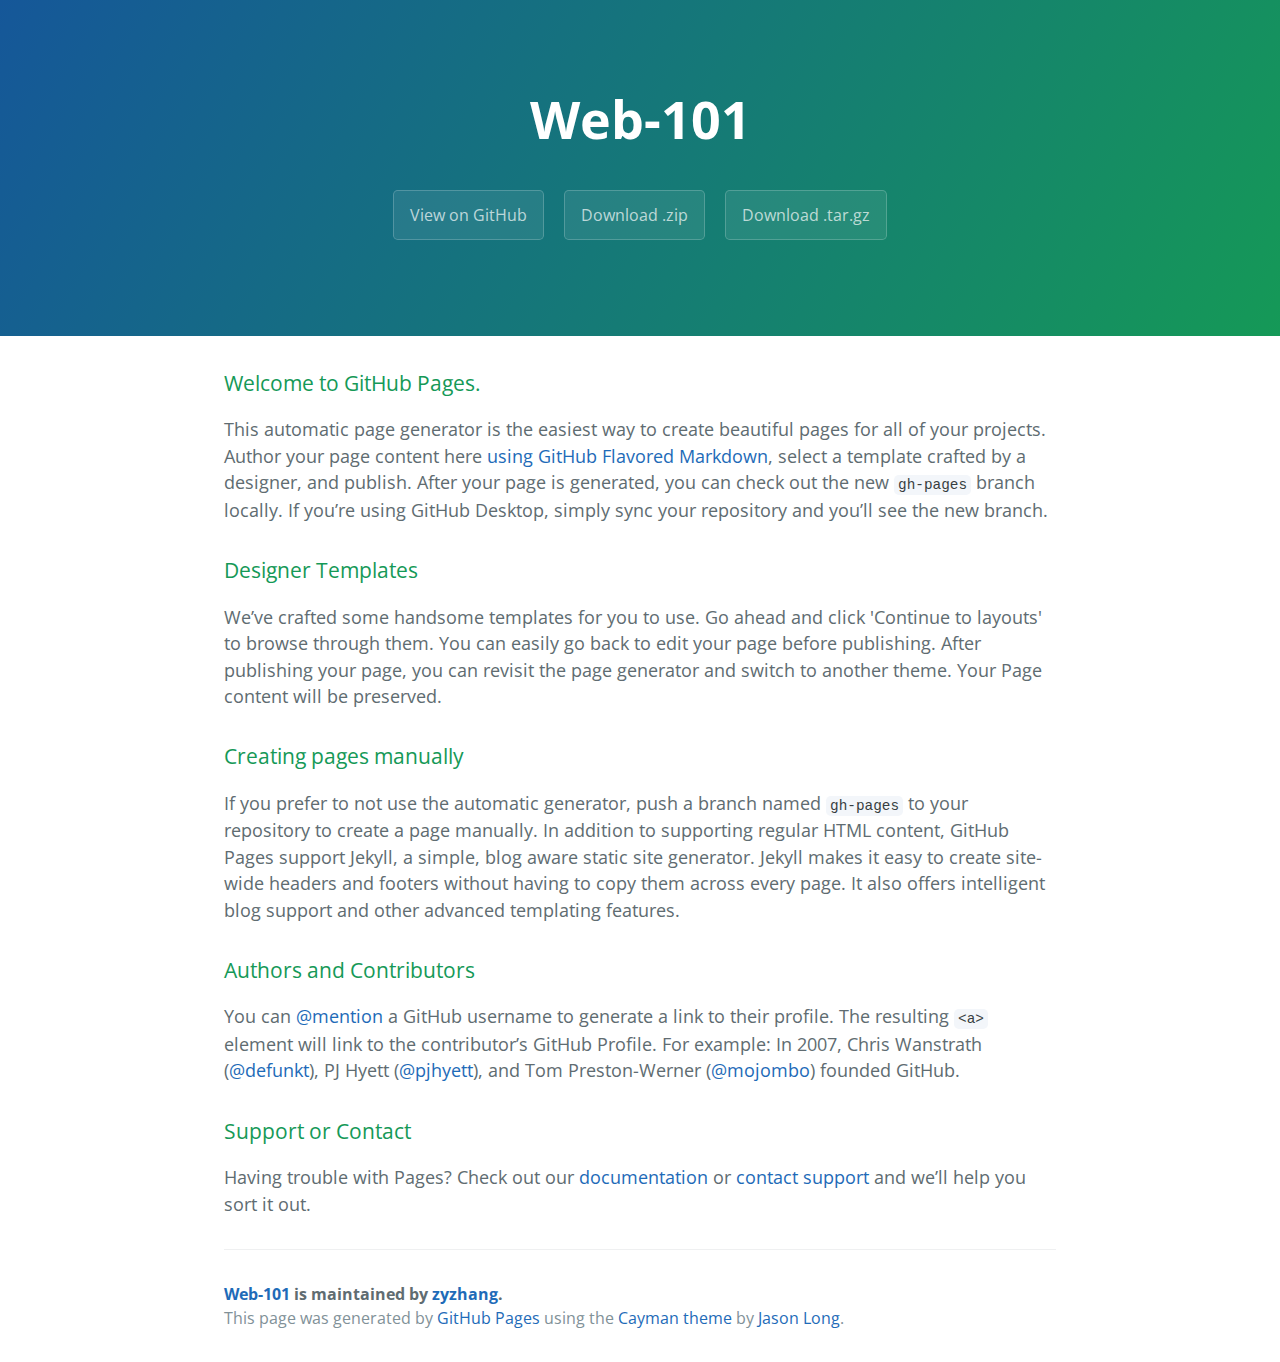
<file: index.html>
<!DOCTYPE html>
<html lang="en-us">
  <head>
    <meta charset="UTF-8">
    <title>Web-101 by zyzhang</title>
    <meta name="viewport" content="width=device-width, initial-scale=1">
    <link rel="stylesheet" type="text/css" href="stylesheets/normalize.css" media="screen">
    <link href='https://fonts.googleapis.com/css?family=Open+Sans:400,700' rel='stylesheet' type='text/css'>
    <link rel="stylesheet" type="text/css" href="stylesheets/stylesheet.css" media="screen">
    <link rel="stylesheet" type="text/css" href="stylesheets/github-light.css" media="screen">
  </head>
  <body>
    <section class="page-header">
      <h1 class="project-name">Web-101</h1>
      <h2 class="project-tagline"></h2>
      <a href="https://github.com/zyzhang/web-101" class="btn">View on GitHub</a>
      <a href="https://github.com/zyzhang/web-101/zipball/master" class="btn">Download .zip</a>
      <a href="https://github.com/zyzhang/web-101/tarball/master" class="btn">Download .tar.gz</a>
    </section>

    <section class="main-content">
      <h3>
<a id="welcome-to-github-pages" class="anchor" href="#welcome-to-github-pages" aria-hidden="true"><span aria-hidden="true" class="octicon octicon-link"></span></a>Welcome to GitHub Pages.</h3>

<p>This automatic page generator is the easiest way to create beautiful pages for all of your projects. Author your page content here <a href="https://guides.github.com/features/mastering-markdown/">using GitHub Flavored Markdown</a>, select a template crafted by a designer, and publish. After your page is generated, you can check out the new <code>gh-pages</code> branch locally. If you’re using GitHub Desktop, simply sync your repository and you’ll see the new branch.</p>

<h3>
<a id="designer-templates" class="anchor" href="#designer-templates" aria-hidden="true"><span aria-hidden="true" class="octicon octicon-link"></span></a>Designer Templates</h3>

<p>We’ve crafted some handsome templates for you to use. Go ahead and click 'Continue to layouts' to browse through them. You can easily go back to edit your page before publishing. After publishing your page, you can revisit the page generator and switch to another theme. Your Page content will be preserved.</p>

<h3>
<a id="creating-pages-manually" class="anchor" href="#creating-pages-manually" aria-hidden="true"><span aria-hidden="true" class="octicon octicon-link"></span></a>Creating pages manually</h3>

<p>If you prefer to not use the automatic generator, push a branch named <code>gh-pages</code> to your repository to create a page manually. In addition to supporting regular HTML content, GitHub Pages support Jekyll, a simple, blog aware static site generator. Jekyll makes it easy to create site-wide headers and footers without having to copy them across every page. It also offers intelligent blog support and other advanced templating features.</p>

<h3>
<a id="authors-and-contributors" class="anchor" href="#authors-and-contributors" aria-hidden="true"><span aria-hidden="true" class="octicon octicon-link"></span></a>Authors and Contributors</h3>

<p>You can <a href="https://help.github.com/articles/basic-writing-and-formatting-syntax/#mentioning-users-and-teams" class="user-mention">@mention</a> a GitHub username to generate a link to their profile. The resulting <code>&lt;a&gt;</code> element will link to the contributor’s GitHub Profile. For example: In 2007, Chris Wanstrath (<a href="https://github.com/defunkt" class="user-mention">@defunkt</a>), PJ Hyett (<a href="https://github.com/pjhyett" class="user-mention">@pjhyett</a>), and Tom Preston-Werner (<a href="https://github.com/mojombo" class="user-mention">@mojombo</a>) founded GitHub.</p>

<h3>
<a id="support-or-contact" class="anchor" href="#support-or-contact" aria-hidden="true"><span aria-hidden="true" class="octicon octicon-link"></span></a>Support or Contact</h3>

<p>Having trouble with Pages? Check out our <a href="https://help.github.com/pages">documentation</a> or <a href="https://github.com/contact">contact support</a> and we’ll help you sort it out.</p>

      <footer class="site-footer">
        <span class="site-footer-owner"><a href="https://github.com/zyzhang/web-101">Web-101</a> is maintained by <a href="https://github.com/zyzhang">zyzhang</a>.</span>

        <span class="site-footer-credits">This page was generated by <a href="https://pages.github.com">GitHub Pages</a> using the <a href="https://github.com/jasonlong/cayman-theme">Cayman theme</a> by <a href="https://twitter.com/jasonlong">Jason Long</a>.</span>
      </footer>

    </section>

  
  </body>
</html>
</file>
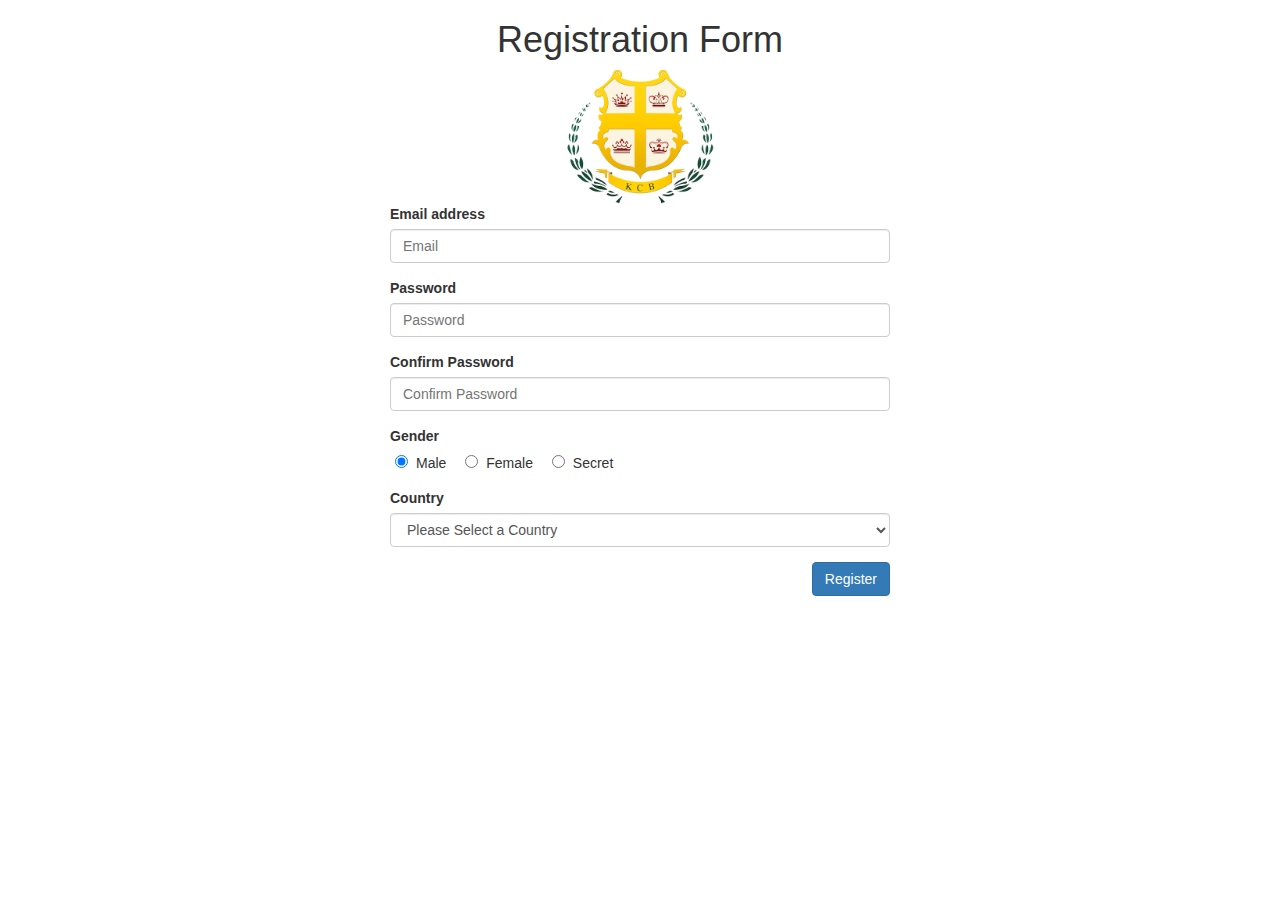
<file: challenges/Challenge1-Registration/register-raw.html>
<!DOCTYPE html>
<html>
<head>
	<title>Kacha Account Register</title>
	<style type="text/css">
	body {
		font-family: "Helvetica Neue", Helvetica, Arial, sans-serif;
	    font-size: 14px;
	    line-height: 1.42857143;
	    color: #333;
	    background-color: #fff;
	}

	h1 {
	    font-size: 36px;
	    margin-top: 20px;
    	margin-bottom: 10px;
	    font-weight: 500;
    	line-height: 1.1;
	}

	* {
		box-sizing: border-box;
	}

	.center-block {
		display: block;	
	    margin-right: auto;
	    margin-left: auto;
	}

	.form-group {
	    margin-bottom: 15px;
	}

	label {
	    display: inline-block;
	    max-width: 100%;
	    margin-bottom: 5px;
	    font-weight: bold;
	}

	.form-control {
		display: block;
	    width: 100%;
	    height: 34px;
	    padding: 6px 12px;
	    font-size: 14px;
	    line-height: 1.42857143;
	    color: #555;
	    background-color: #fff;
	    background-image: none;
	    border: 1px solid #ccc;
	    border-radius: 4px;
	    box-shadow: inset 0 1px 1px rgba(0, 0, 0, .075);
	}

	.radio-inline {
	    margin-bottom: 0;
	    font-weight: normal;
	    vertical-align: middle;
	    cursor: pointer;
	    padding-right: 10px;
	}

	input[type=radio] {
		margin-right: 8px;
	}

	.page-title {
		text-align: center;
	}

	.kcb-logo {
		width: 150px;
	}

	.register-form {
		max-width: 500px;
	}

	.pull-right {
		float: right;
	}

	.btn {
		display: inline-block;
	    padding: 6px 12px;
	    margin-bottom: 0;
	    font-size: 14px;
	    font-weight: normal;
	    line-height: 1.42857143;
	    text-align: center;
	    white-space: nowrap;
	    vertical-align: middle;
	    cursor: pointer;
	    background-image: none;
	    border: 1px solid transparent;
	    border-radius: 4px;
	}

	.btn-primary {
	    color: #fff;
	    background-color: #337ab7;
	    border-color: #2e6da4;	    
	}


	</style>
</head>
<body>
<div class="main">
	<h1 class="page-title">Registration Form</h1>
	<img class="kcb-logo center-block" src="images/kcb-logo.png">
	<div class="register-form center-block">
		<div class="form-group">
	    	<label for="email">Email address</label>
	    	<input type="email" class="form-control" id="email" placeholder="Email">
	 	</div>
	  	<div class="form-group">
	    	<label for="password">Password</label>
	    	<input type="password" class="form-control" id="password" placeholder="Password">
	  	</div>
	  	<div class="form-group">
	    	<label for="passwordConfirm">Confirm Password</label>
	    	<input type="password" class="form-control" id="passwordConfirm" placeholder="Confirm Password">
	  	</div>
	  	<div class="form-group">
	  		<label>Gender</label>
	  		<div>
		  		<label class="radio-inline"><input type="radio" name="gender" value="M" checked>Male</label>
		  		<label class="radio-inline"><input type="radio" name="gender" value="F">Female</label>
		  		<label class="radio-inline"><input type="radio" name="gender" value="U">Secret</label>
		  	</div>
	  	</div>
	  	<div class="form-group">
	    	<label>Country</label>
	    	<select class="form-control">
	    		<option value="">Please Select a Country</option>
			  	<option value="AU">Australia</option>
			  	<option value="CH">China</option>
			  	<option value="UK">UK</option>
			 	<option value="USA">USA</option>			  	
			</select>
	  	</div>
	  	<div class="form-group pull-right">
	    	<button type="button" class="btn btn-primary">Register</button>
	  	</div>
	</div>
</div>
</body>
</html>
</file>
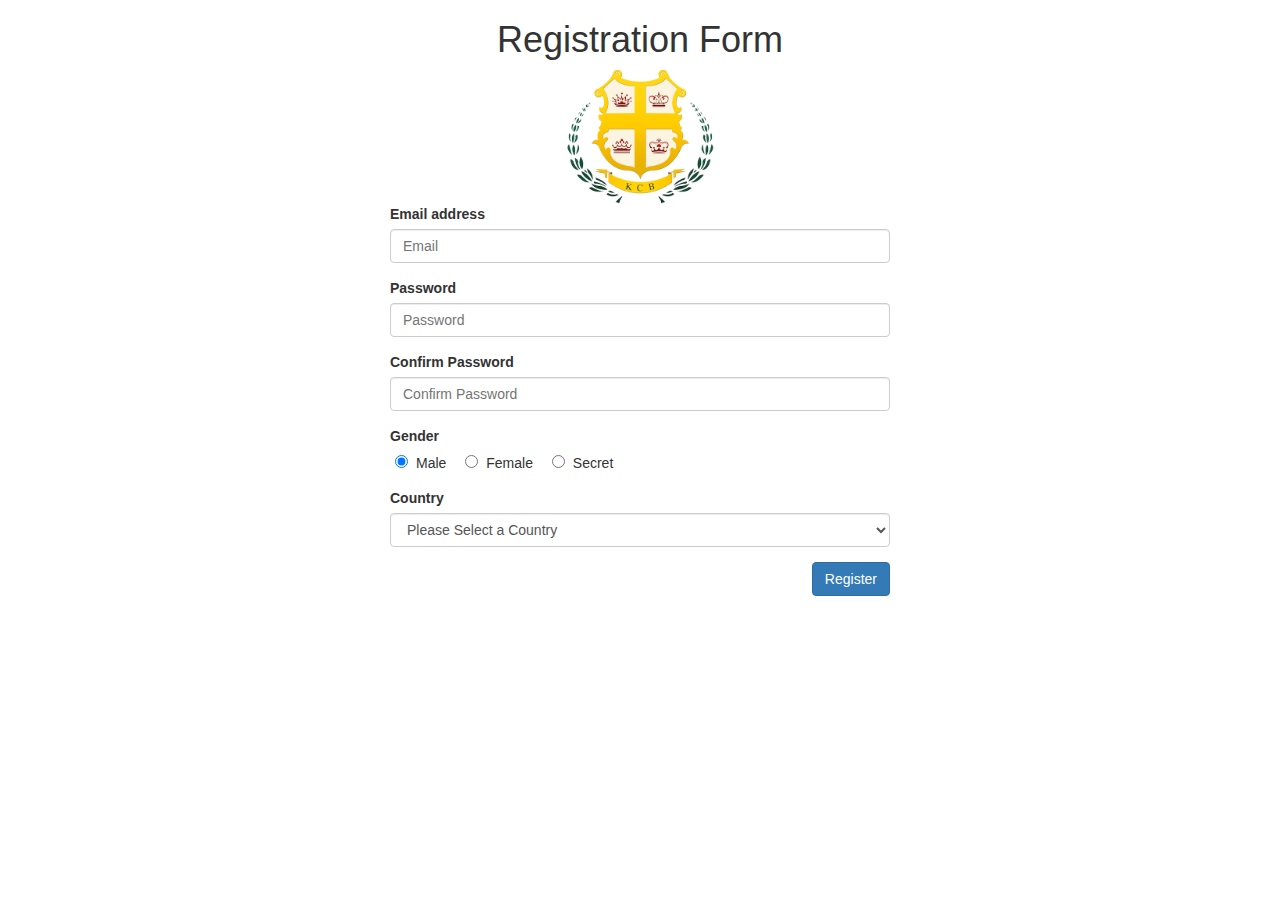
<file: challenges/Challenge2-UserInfo/register-raw.html>
<!DOCTYPE html>
<html>
<head>
	<title>Kacha Account Register</title>
	<link rel="stylesheet" type="text/css" href="css/common.css">
	<style type="text/css">
	
	.form-control {
		display: block;
	    width: 100%;
	    height: 34px;
	    padding: 6px 12px;
	    font-size: 14px;
	    line-height: 1.42857143;
	    color: #555;
	    background-color: #fff;
	    background-image: none;
	    border: 1px solid #ccc;
	    border-radius: 4px;
	    box-shadow: inset 0 1px 1px rgba(0, 0, 0, .075);
	}

	.radio-inline {
	    margin-bottom: 0;
	    font-weight: normal;
	    vertical-align: middle;
	    cursor: pointer;
	    padding-right: 10px;
	}

	input[type=radio] {
		margin-right: 8px;
	}

	.register-form {
		max-width: 500px;
	}

	.pull-right {
		float: right;
	}

	.btn {
		display: inline-block;
	    padding: 6px 12px;
	    margin-bottom: 0;
	    font-size: 14px;
	    font-weight: normal;
	    line-height: 1.42857143;
	    text-align: center;
	    white-space: nowrap;
	    vertical-align: middle;
	    cursor: pointer;
	    background-image: none;
	    border: 1px solid transparent;
	    border-radius: 4px;
	}

	.btn-primary {
	    color: #fff;
	    background-color: #337ab7;
	    border-color: #2e6da4;	    
	}

	</style>
</head>
<body>
<div class="main">
	<h1 class="page-title">Registration Form</h1>
	<img class="kcb-logo center-block" src="images/kcb-logo.png">
	<div class="register-form center-block">
		<div class="form-group">
	    	<label for="email">Email address</label>
	    	<input type="email" class="form-control" id="email" placeholder="Email">
	 	</div>
	  	<div class="form-group">
	    	<label for="password">Password</label>
	    	<input type="password" class="form-control" id="password" placeholder="Password">
	  	</div>
	  	<div class="form-group">
	    	<label for="passwordConfirm">Confirm Password</label>
	    	<input type="password" class="form-control" id="passwordConfirm" placeholder="Confirm Password">
	  	</div>
	  	<div class="form-group">
	  		<label>Gender</label>
	  		<div>
		  		<label class="radio-inline"><input type="radio" name="gender" value="M" checked>Male</label>
		  		<label class="radio-inline"><input type="radio" name="gender" value="F">Female</label>
		  		<label class="radio-inline"><input type="radio" name="gender" value="U">Secret</label>
		  	</div>
	  	</div>
	  	<div class="form-group">
	    	<label>Country</label>
	    	<select class="form-control">
	    		<option value="">Please Select a Country</option>
			  	<option value="AU">Australia</option>
			  	<option value="CH">China</option>
			  	<option value="UK">UK</option>
			 	<option value="USA">USA</option>			  	
			</select>
	  	</div>
	  	<div class="form-group pull-right">
	    	<button type="button" class="btn btn-primary">Register</button>
	  	</div>
	</div>
</div>
</body>
</html>
</file>
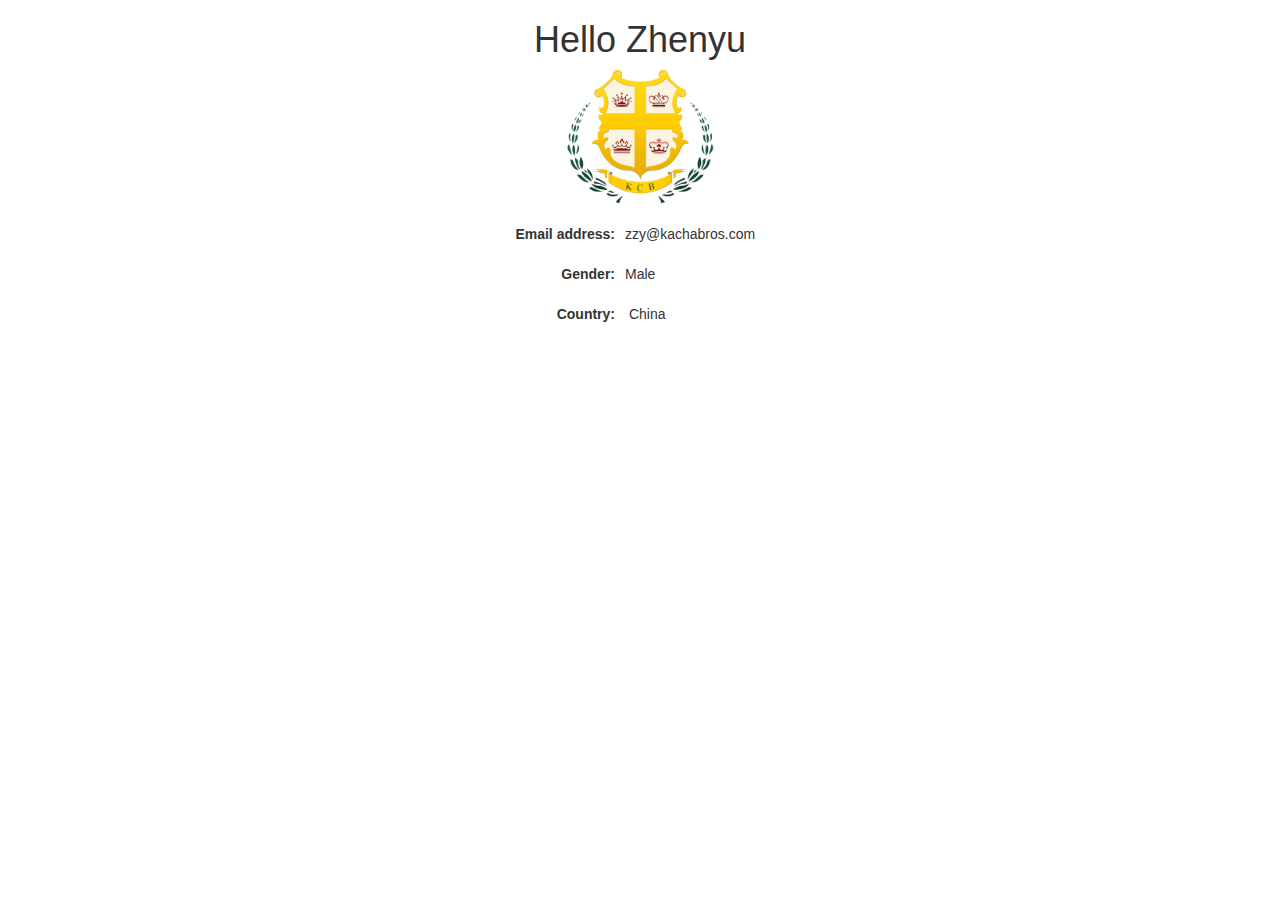
<file: challenges/Challenge2-UserInfo/user-info-raw.html>
<!DOCTYPE html>
<html>
<head>
	<title>User Info</title>
	<link rel="stylesheet" type="text/css" href="css/common.css">
	<style type="text/css">

	label {
	    text-align: right;
	    width: 45%;
	    margin-right: 10px
	}

	.user-info {
		max-width: 500px;
		margin-top: 20px
	}

	</style>
</head>
<body>
<div class="main">
	<h1 class="page-title">Hello Zhenyu</h1>
	<img class="kcb-logo center-block" src="images/kcb-logo.png">
	<div class="user-info center-block">
		<div class="form-group">
	    	<label for="email">Email address: </label><span>zzy@kachabros.com</span>
	 	</div>
	  	<div class="form-group">
	  		<label>Gender: </label><span>Male</span>
	  	</div>
	  	<div class="form-group">
	    	<label>Country: </label> <span>China</span>
	  	</div>
	</div>
</div>
</body>
</html>
</file>
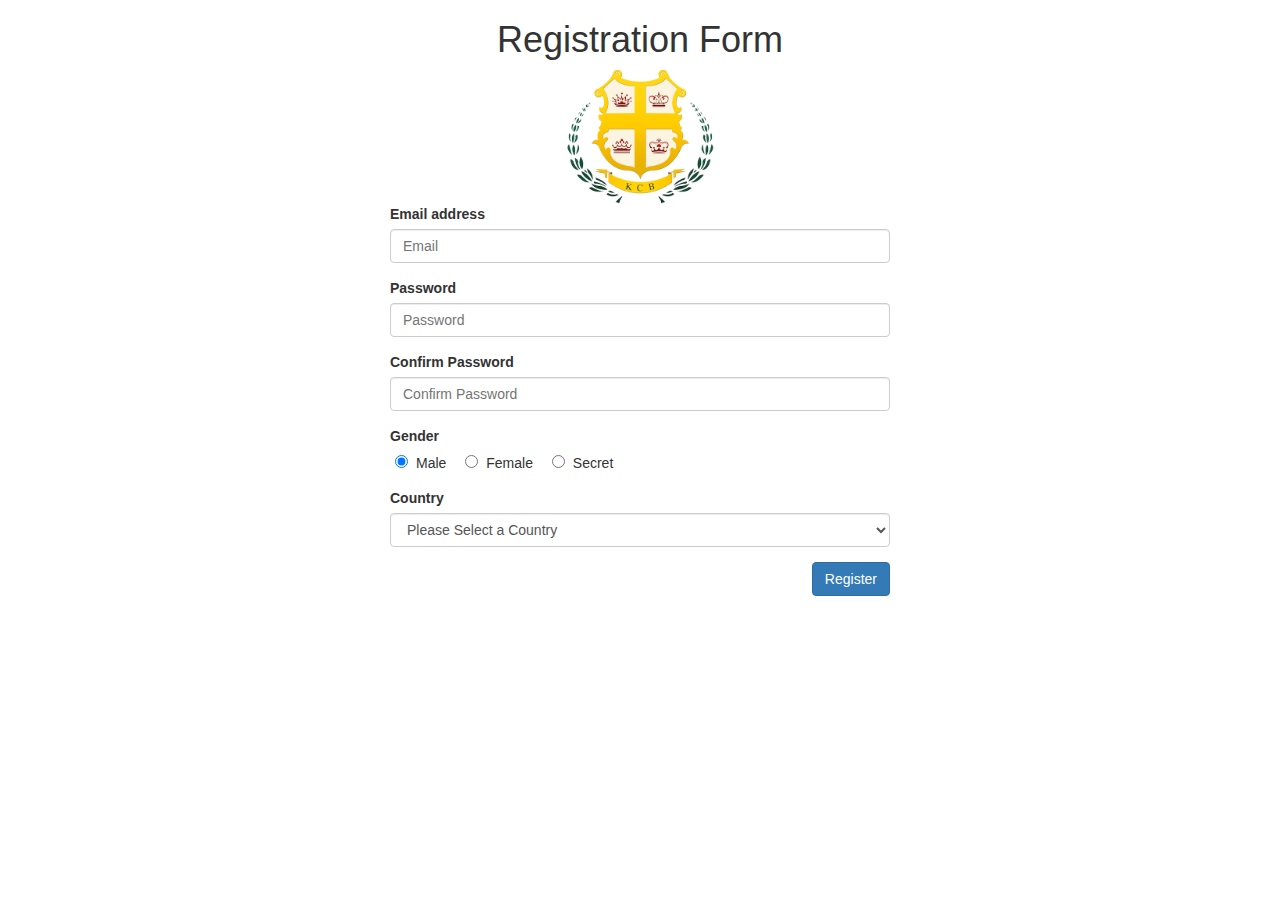
<file: challenges/Challenge3-Validation/register-raw.html>
<!DOCTYPE html>
<html>
<head>
	<title>Kacha Account Register</title>
	<link rel="stylesheet" type="text/css" href="css/common.css">
	<style type="text/css">
	
	.form-control {
		display: block;
	    width: 100%;
	    height: 34px;
	    padding: 6px 12px;
	    font-size: 14px;
	    line-height: 1.42857143;
	    color: #555;
	    background-color: #fff;
	    background-image: none;
	    border: 1px solid #ccc;
	    border-radius: 4px;
	    box-shadow: inset 0 1px 1px rgba(0, 0, 0, .075);
	}

	.radio-inline {
	    margin-bottom: 0;
	    font-weight: normal;
	    vertical-align: middle;
	    cursor: pointer;
	    padding-right: 10px;
	}

	input[type=radio] {
		margin-right: 8px;
	}

	.register-form {
		max-width: 500px;
	}

	.pull-right {
		float: right;
	}

	.btn {
		display: inline-block;
	    padding: 6px 12px;
	    margin-bottom: 0;
	    font-size: 14px;
	    font-weight: normal;
	    line-height: 1.42857143;
	    text-align: center;
	    white-space: nowrap;
	    vertical-align: middle;
	    cursor: pointer;
	    background-image: none;
	    border: 1px solid transparent;
	    border-radius: 4px;
	}

	.btn-primary {
	    color: #fff;
	    background-color: #337ab7;
	    border-color: #2e6da4;	    
	}

	.err-message {
		color: red;
		padding-left: 15px;
	}

	.error {
		color: red;
	}

	</style>

	<script type="text/javascript">
	(function(){
		function trim(str) {
			return str.replace(/(^\s*)|(\s*$)/g, "");
		}

		function _value(el) {
			if (el.tagName == 'INPUT' || el.tagName == "SELECT") {
				return el.value;
			}
			return "";
		}

		function Kacha(elements) {
			this.elements = elements || [];
		}

		Kacha.prototype.val = function() {
			if (this.elements.length == 0) {
				return '';
			}
			if (this.elements.length == 1) {
				return _value(this.elements[0]);
			}
			return "";
		}

		Kacha.prototype.addClass = function(className) {
			for (var i=0; i<this.elements.length; i++) {
				var el = this.elements[i];
				el.className += ' ' + className
			}
			return this;
		}

		Kacha.prototype.removeClass = function(className) {
			var regMid = new RegExp('\\s+' + className + '\\s+');
	        var regRight = new RegExp('\\s+' + className + '$');
	        var regLeft = new RegExp('^' + className + '\\s+');
	        var regOnly = new RegExp('^' + className + '$');
			for (var i=0; i<this.elements.length; i++) {
				var el = this.elements[i];
				var result = el.className.replace(regMid, ' ').replace(regRight, '').replace(regLeft, '').replace(regOnly, '');
				el.className = result;
			}
			return this;
		}

		Kacha.prototype.text = function(content) {
			for (var i=0; i<this.elements.length; i++) {
				var el = this.elements[i];
				el.innerText = content;
			}
			return this;
		}

		function $(selector) {
			var elements = document.querySelectorAll(selector);
			return new Kacha(elements);
		}

		$.isEmpty = function(str) {
			return !!!str;
		}

		function showError(formGroupSelector, message) {
			$(formGroupSelector + " .field-name").addClass("error");
			$(formGroupSelector + " .err-message").text(message);
		}

		function clearAllError() {
			$(".field-name").removeClass("error");
			$(".err-message").text("");
		}

		function checkMandatory(str) {
			return $.isEmpty(str) ? "Required" : "";
		}

		function checkEmailFormat(str) {
			if (!/^.+@.+$/.test(str)) {
				return "Invalid email format";
			}
			return "";		
		}

		function checkPasswordFormat(str) {
			if (!/^[a-zA-Z0-9]{6,18}$/.test(str)) {
				return "Should be 6-19 chars/numbers"
			} 
			if (!/[a-z]/.test(str) || !/[A-Z]/.test(str) || !/[0-9]/.test(str)) {
				return "Should contains at least 1 uppercase&lowercase&number";
			}
		}

		function validateEmail(str) {
			return checkMandatory(str) || checkEmailFormat(str);
		}

		function validatePassword(str) {
			return checkMandatory(str) || checkPasswordFormat(str);
		}

		function validatePasswordConfirm(password, passwordConfirm) {
			if (password !== passwordConfirm) {
				return "Not match password";
			}
		}

		function validateCountry(str) {
			return checkMandatory(str);
		}

		function validateForm() {
			var email = $("#emailSection input").val();
			var password = $("#passwordSection input").val();
			var passwordConfirm = $("#passwordConfirmSection input").val();
			var country = $("#countrySection select").val();

			var emailError = validateEmail(email);
			if (emailError) {
				showError("#emailSection", emailError);
			}
			var passwordError = validatePassword(password);
			if (passwordError) {
				showError("#passwordSection", passwordError);
			}
			var passwordConfirmError = validatePasswordConfirm(password, passwordConfirm);
			if (passwordConfirmError) {
				showError("#passwordConfirmSection", passwordConfirmError);
			}
			var countryError = validateCountry(country);
			if (countryError) {
				showError("#countrySection", countryError);
			}
		}

		window.onload = function(){
			var btnRegister = document.getElementById("btnRegister");
			btnRegister.onclick = function(){
				clearAllError();
				validateForm();
			}	
		}
		
	})();
	</script>
</head>
<body>
<div class="main">
	<h1 class="page-title">Registration Form</h1>
	<img class="kcb-logo center-block" src="images/kcb-logo.png">
	<div class="register-form center-block">
		<div class="form-group" id="emailSection">
	    	<label class="field-name" for="email">Email address</label><span class="err-message"></span>
	    	<input type="email" class="form-control" id="email" placeholder="Email">
	 	</div>
	  	<div class="form-group" id="passwordSection">
	    	<label class="field-name" for="password">Password</label><span class="err-message"></span>
	    	<input type="password" class="form-control" id="password" placeholder="Password">
	  	</div>
	  	<div class="form-group" id="passwordConfirmSection">
	    	<label class="field-name" for="passwordConfirm">Confirm Password</label><span class="err-message"></span>
	    	<input type="password" class="form-control" id="passwordConfirm" placeholder="Confirm Password">
	  	</div> 
	  	<div class="form-group" id="genderSection">
	  		<label class="field-name">Gender</label>
	  		<div>
		  		<label class="radio-inline"><input type="radio" name="gender" value="M" checked>Male</label>
		  		<label class="radio-inline"><input type="radio" name="gender" value="F">Female</label>
		  		<label class="radio-inline"><input type="radio" name="gender" value="U">Secret</label>
		  	</div>
	  	</div>
	  	<div class="form-group" id="countrySection">
	    	<label class="field-name">Country</label><span class="err-message"></span>
	    	<select class="form-control">
	    		<option value="">Please Select a Country</option>
			  	<option value="AU">Australia</option>
			  	<option value="CH">China</option>
			  	<option value="UK">UK</option>
			 	<option value="USA">USA</option>			  	
			</select>
	  	</div>
	  	<div class="form-group pull-right">
	    	<button id="btnRegister" type="button" class="btn btn-primary">Register</button>
	  	</div>
	</div>
</div>
</body>
</html>
</file>
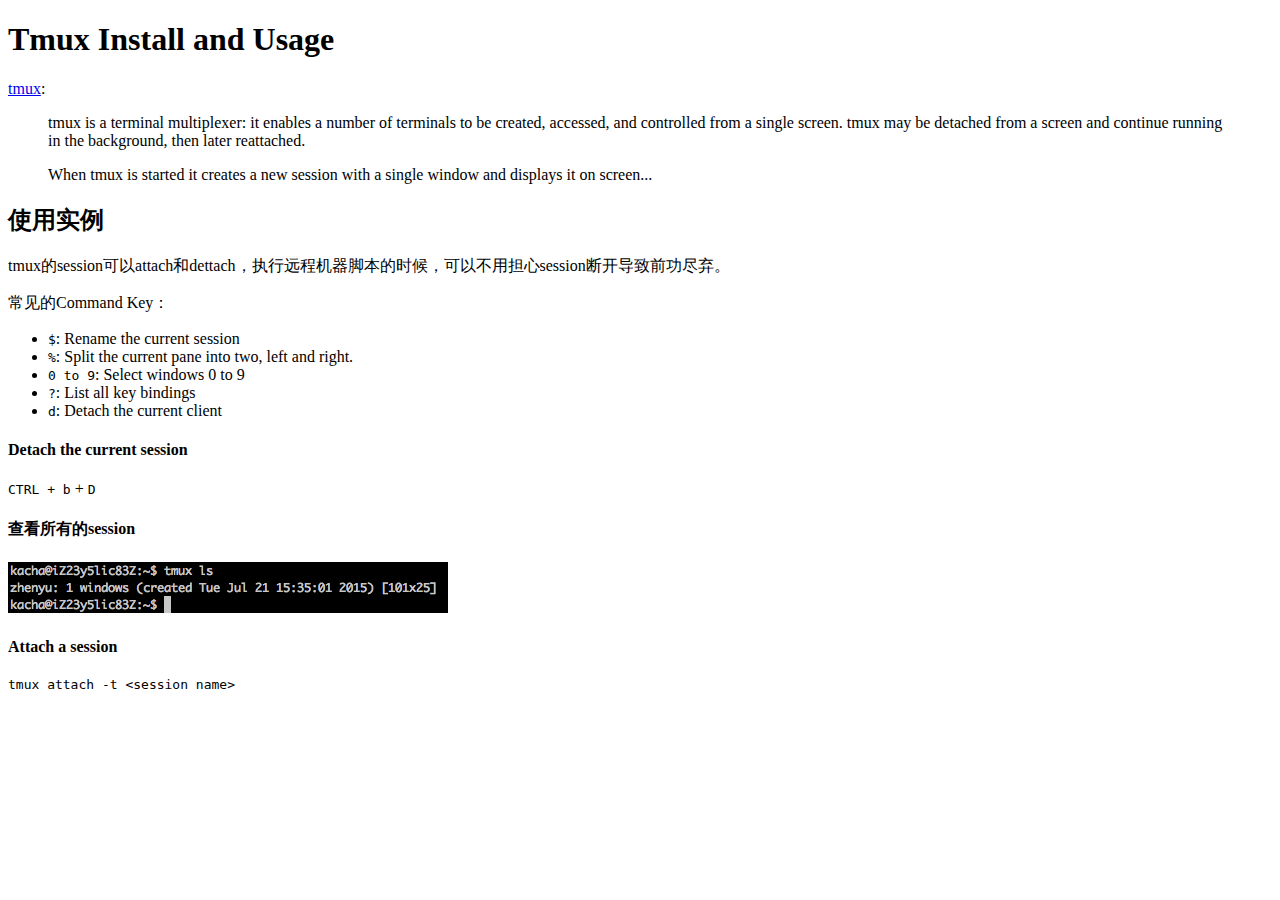
<file: guide/exercise/html-exercise1.html>
<!DOCTYPE html>
<html>
<head>
	<title>HTML Exercise</title>
	<meta charset="UTF-8">
</head>
<body>

<div class="main">
	<h1>Tmux Install and Usage</h1>
	<a href="https://tmux.github.io/">tmux</a>:

	<blockquote>
	<p>tmux is a terminal multiplexer: it enables a number of terminals to be created, accessed, and controlled from a single screen. tmux may be detached from a screen and continue running in the background, then later reattached.</p>

	<p>When tmux is started it creates a new session with a single window and displays it on screen...</p>
	</blockquote>

	<h2>使用实例</h2>

	<p>tmux的session可以attach和dettach，执行远程机器脚本的时候，可以不用担心session断开导致前功尽弃。</p>

	<p>常见的Command Key：</p>

	<ul>
		<li><code>$</code>: Rename the current session</li>
		<li><code>%</code>: Split the current pane into two, left and right.</li>
		<li><code>0 to 9</code>: Select windows 0 to 9</li>
		<li><code>?</code>: List all key bindings</li>
		<li><code>d</code>: Detach the current client</li>
	</ul>

	<h4>Detach the current session</h4>

	<p><code>CTRL + b</code> + <code>D</code></p>

	<h4>查看所有的session</h4>

	<img src="./html-exercise1/images/view-all-sessions.png">

	<h4>Attach a session</h4>

	<pre><code>tmux attach -t &lt;session name&gt;</code></pre>

</div>
</body>
</html>
</file>
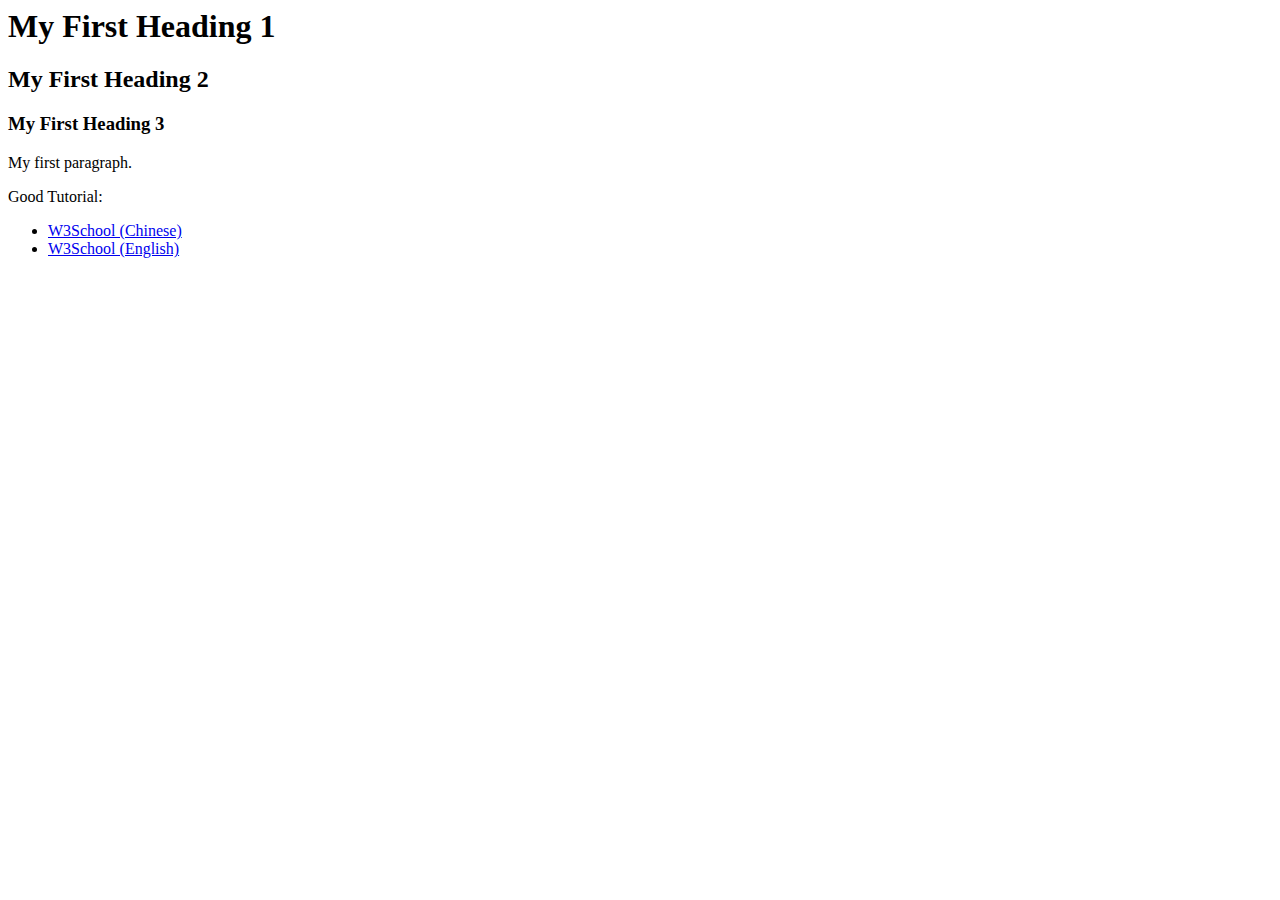
<file: guide/samples/basic.html>
<html>
<head>
	<title>Basic HTML</title>
	<meta charset="UTF-8">
</head>
<body>

<!-- Headings -->
<h1>My First Heading 1</h1>
<h2>My First Heading 2</h2>
<h3>My First Heading 3</h3>

<!-- Paragraphs -->
<p>My first paragraph.</p>

<p>
	<!-- Unordered list -->
	Good Tutorial:
	<ul>
		<li><a href="http://www.w3school.com.cn">W3School (Chinese)</a></li>
		<li><a href="http://www.w3schools.com/html/default.asp">W3School (English)</a></li>
	</ul>
</p>

</body>
</html>
</file>
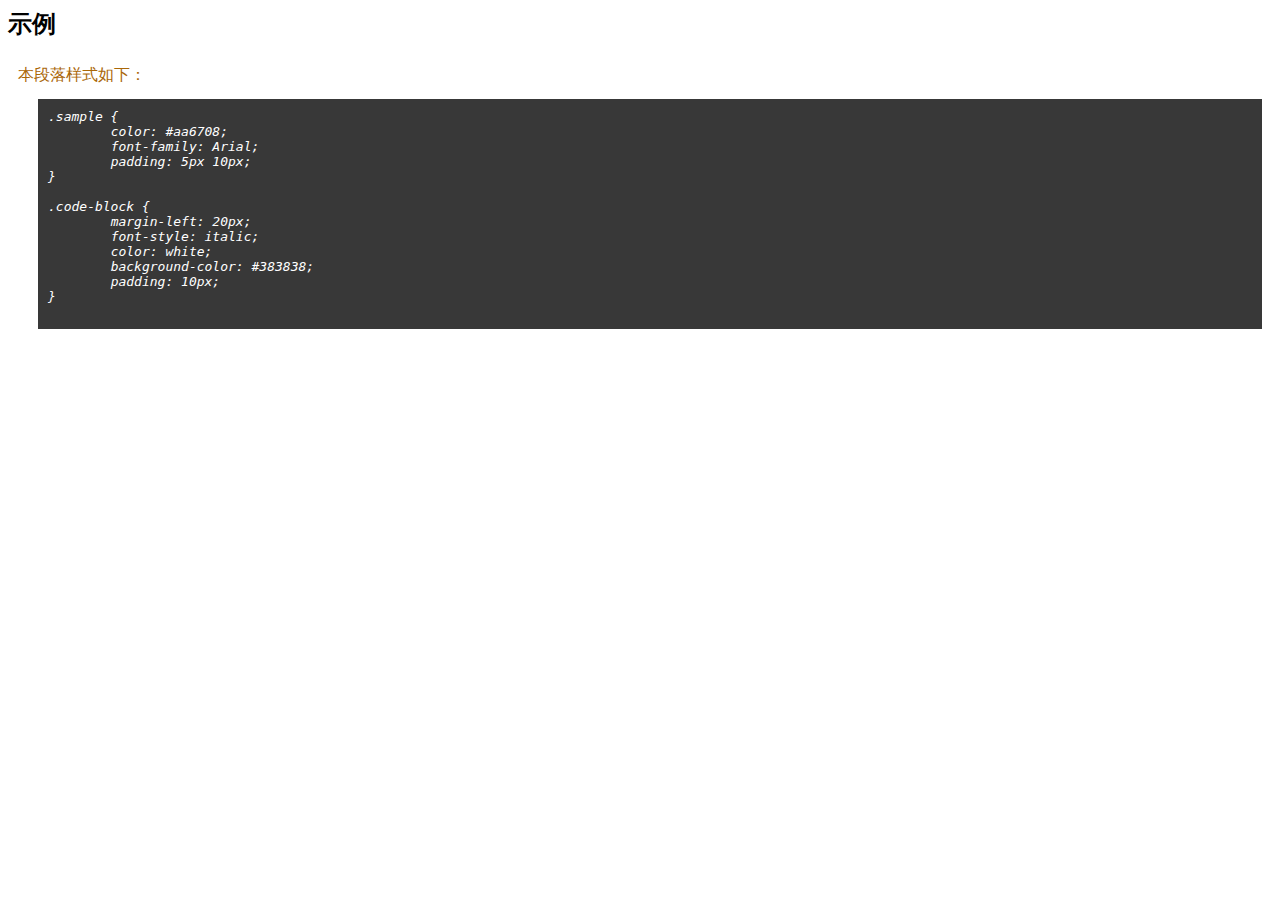
<file: guide/samples/css-basic.html>
<html>
<head>
	<title>CSS Sample</title>
	<meta charset="UTF-8">
	<style type="text/css">
	.sample {
		color: #aa6708;
		font-family: Arial;
		padding: 5px 10px;
	}

	.code-block {
		margin-left: 20px;
		font-style: italic;
		color: white;
		background-color: #383838;
		padding: 10px;
	}
	</style>
</head>
<body>	

<h2>示例</h2>
<div class="sample">
	本段落样式如下：
	<pre class="code-block">
.sample {
	color: #aa6708;
	font-family: Arial;
	padding: 5px 10px;
}

.code-block {
	margin-left: 20px;
	font-style: italic;
	color: white;
	background-color: #383838;
	padding: 10px;
}
	</pre>
</div>

</body>
</html>
</file>
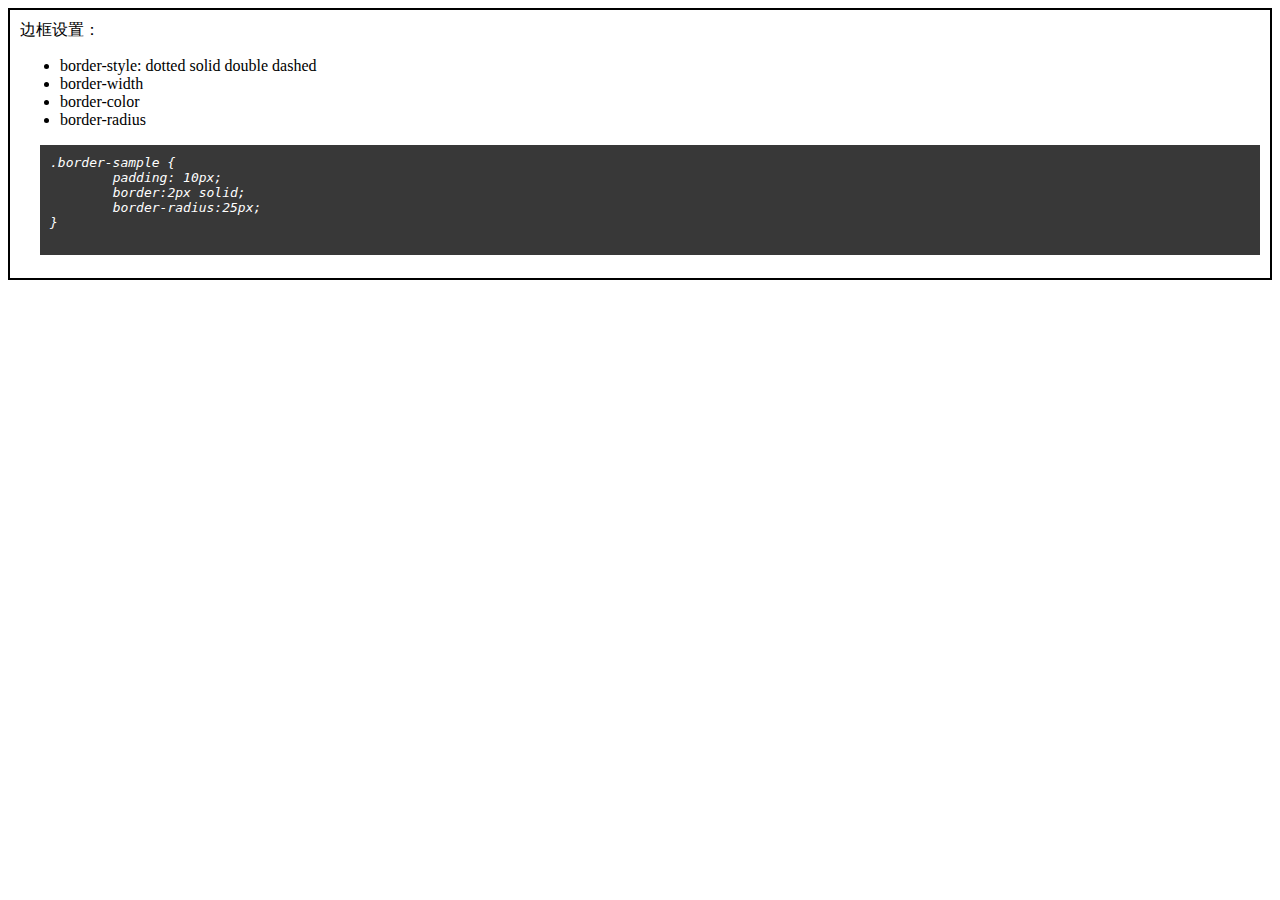
<file: guide/samples/css-border.html>
<html>
<head>
	<title>CSS Border</title>
	<meta charset="UTF-8">
	<style type="text/css">
	.code-block {
		margin-left: 20px;
		font-style: italic;
		color: white;
		background-color: #383838;
		padding: 10px;
	}

	.border-sample {
		padding: 10px;
		border: 2px solid;
	}
	</style>
</head>
<body>	

<div class="border-sample">
	边框设置：
	<ul>
		<li>border-style: dotted solid double dashed</li>
		<li>border-width</li>
		<li>border-color</li>
		<li>border-radius</li>
	</ul>
	<pre class="code-block">
.border-sample {
	padding: 10px;
	border:2px solid;
	border-radius:25px;	
}
	</pre>
</div>

</body>
</html>
</file>
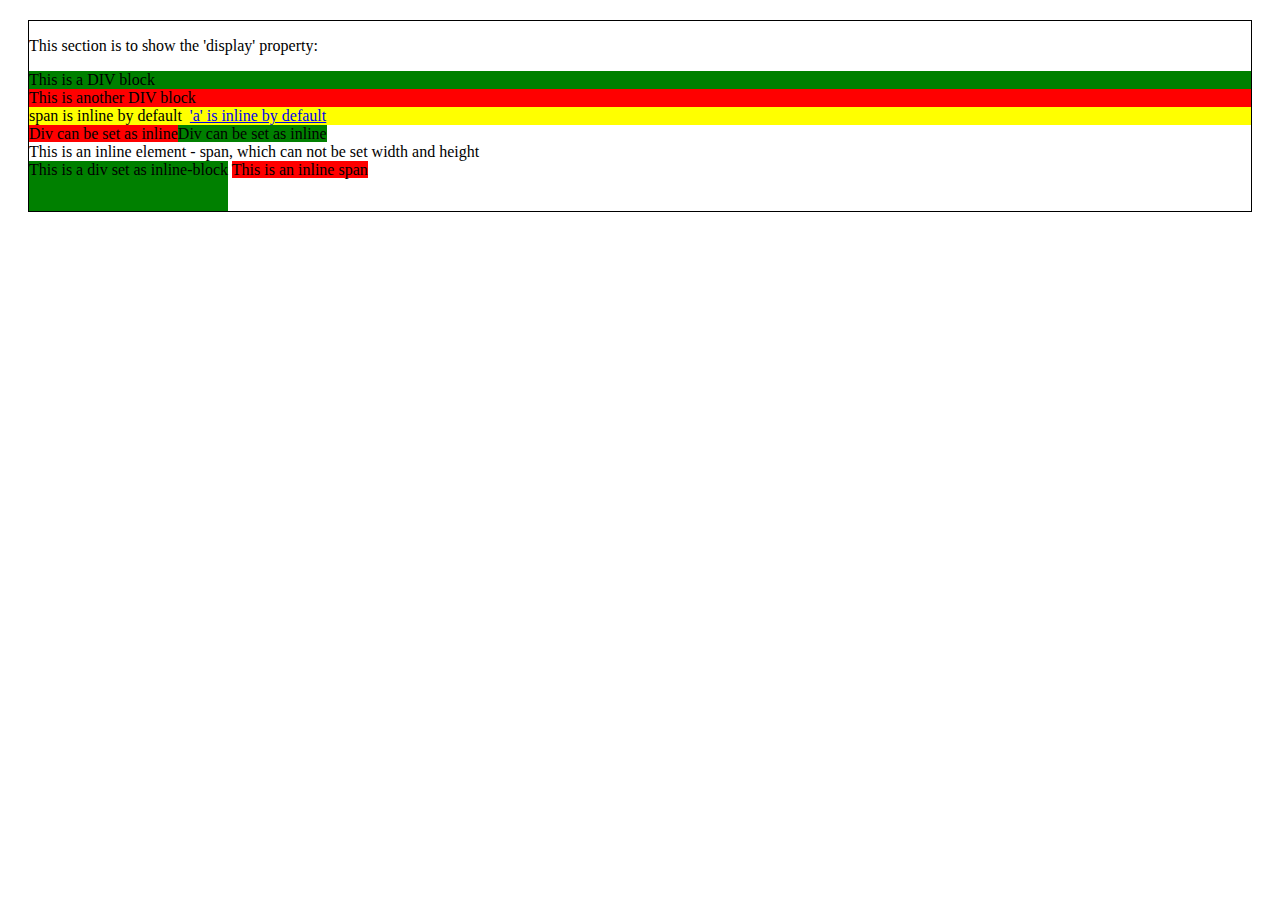
<file: guide/samples/css-display.html>
<html>
<head>
	<title>CSS Display</title>
	<meta charset="UTF-8">
	<style type="text/css">
	.sample-block {
		margin: 20px;
		border: 1px solid;
	}
	</style>
</head>
<body>	

<div class="sample-block">
	<p>This section is to show the 'display' property:</p>
	<div style="background-color: green">This is a DIV block</div>
	<div style="background-color: red">This is another DIV block</div>
	<div style="background-color: yellow">
		<span>span is inline by default</span> &nbsp;<a href="#">'a' is inline by default</a>
	</div>
	<div>
		<div style="background-color: red;; display: inline">Div can be set as inline</div><div style="background-color: green; display: inline">Div can be set as inline</div>
	</div>
	<div>
		<div><span style="height: 100px">This is an inline element - span, which can not be set width and height</span></div>
		<div>
			 <div style="display: inline-block; height: 50px; background-color: green;">This is a div set as inline-block</div>
			 <span style="background-color: red;">This is an inline span</span>
		</div>
	</div>
</div>

</body>
</html>
</file>
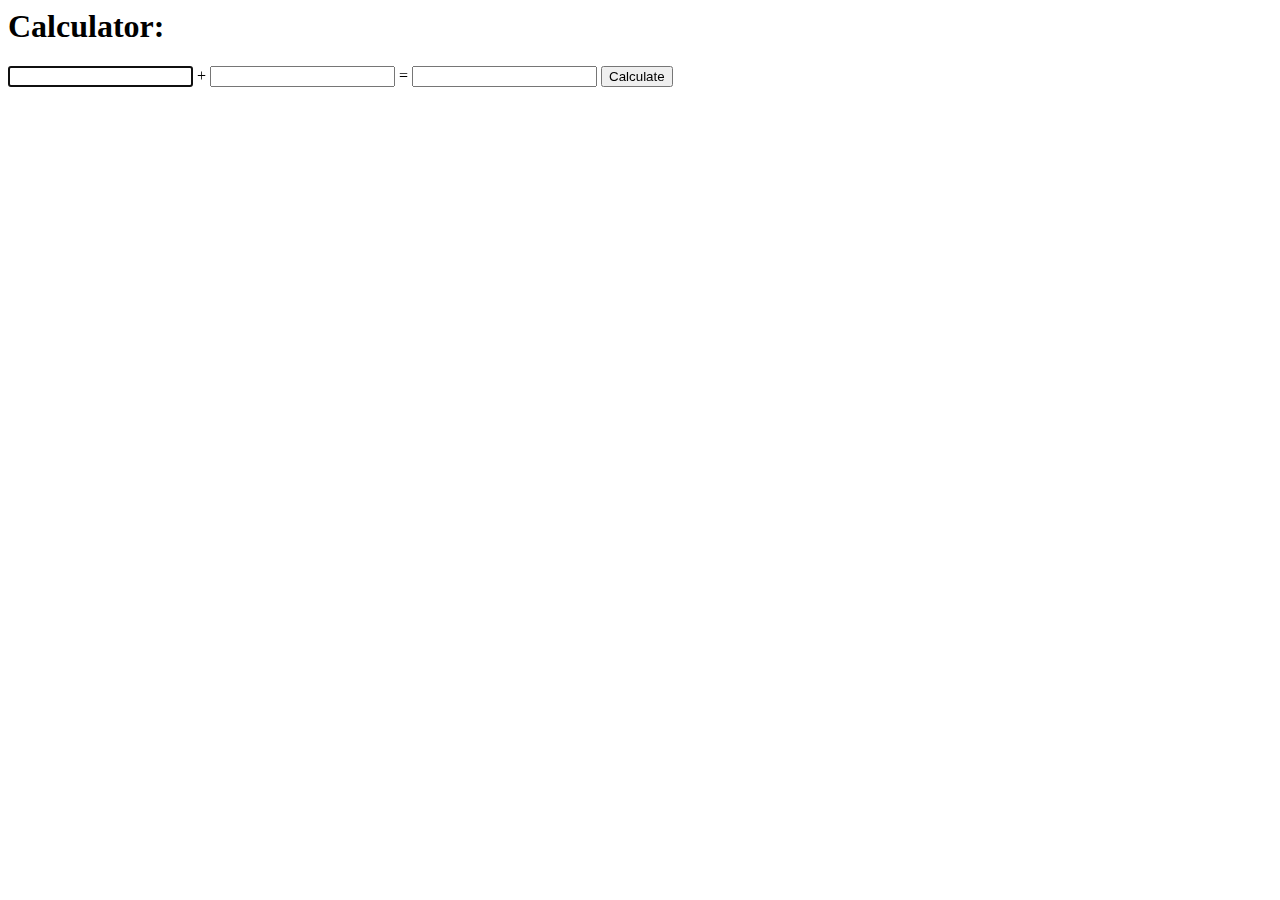
<file: guide/samples/js-basic.html>
<html>
<head>
	<title>Basic Javascript</title>
	<meta charset="UTF-8">
	<style type="text/css">
	</style>
	<script type="text/javascript">
	(function(){
		function add() {
			var num1 = document.getElementById("num1").value;
			var num2 = document.getElementById("num2").value;
			var sum = parseInt(num1) + parseInt(num2);
			
			document.getElementById("result").value = sum;
		}

		window.onload = function(){
			document.getElementById("num1").focus();

			var btn = document.getElementById("calculate");
			btn.addEventListener('click', add);
		}
	})();
	</script>
</head>
<body>
<h1>Calculator:</h1>
<input type="text" id="num1"> 
<span class="operator">+</span> 
<input type="text" id="num2">
<span class="operator">=</span>
<input type="text" id="result" readonly="readonly">
<button id="calculate">Calculate</button>
</body>
</html>
</file>
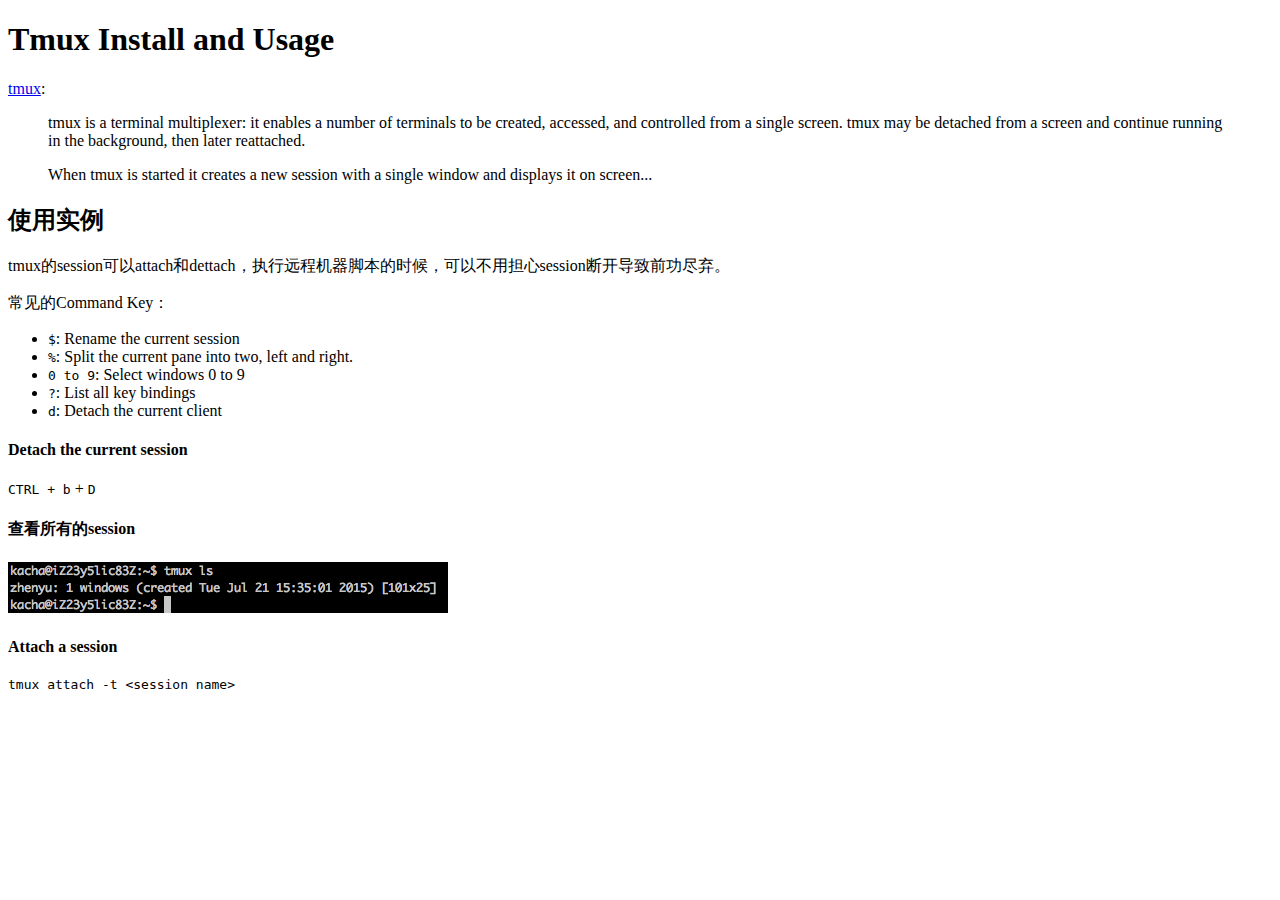
<file: guide/exercise/css-exercise1/css-exercise.html>
<!DOCTYPE html>
<html>
<head>
	<title>CSS Exercise</title>
	<meta charset="UTF-8">
</head>
<body>

<div class="main">
	<h1>Tmux Install and Usage</h1>
	<a href="https://tmux.github.io/">tmux</a>:

	<blockquote>
	<p>tmux is a terminal multiplexer: it enables a number of terminals to be created, accessed, and controlled from a single screen. tmux may be detached from a screen and continue running in the background, then later reattached.</p>

	<p>When tmux is started it creates a new session with a single window and displays it on screen...</p>
	</blockquote>

	<h2>使用实例</h2>

	<p>tmux的session可以attach和dettach，执行远程机器脚本的时候，可以不用担心session断开导致前功尽弃。</p>

	<p>常见的Command Key：</p>

	<ul>
		<li><code>$</code>: Rename the current session</li>
		<li><code>%</code>: Split the current pane into two, left and right.</li>
		<li><code>0 to 9</code>: Select windows 0 to 9</li>
		<li><code>?</code>: List all key bindings</li>
		<li><code>d</code>: Detach the current client</li>
	</ul>

	<h4>Detach the current session</h4>

	<p><code>CTRL + b</code> + <code>D</code></p>

	<h4>查看所有的session</h4>

	<img src="./images/view-all-sessions.png">

	<h4>Attach a session</h4>

	<pre><code>tmux attach -t &lt;session name&gt;</code></pre>

</div>
</body>
</html>
</file>
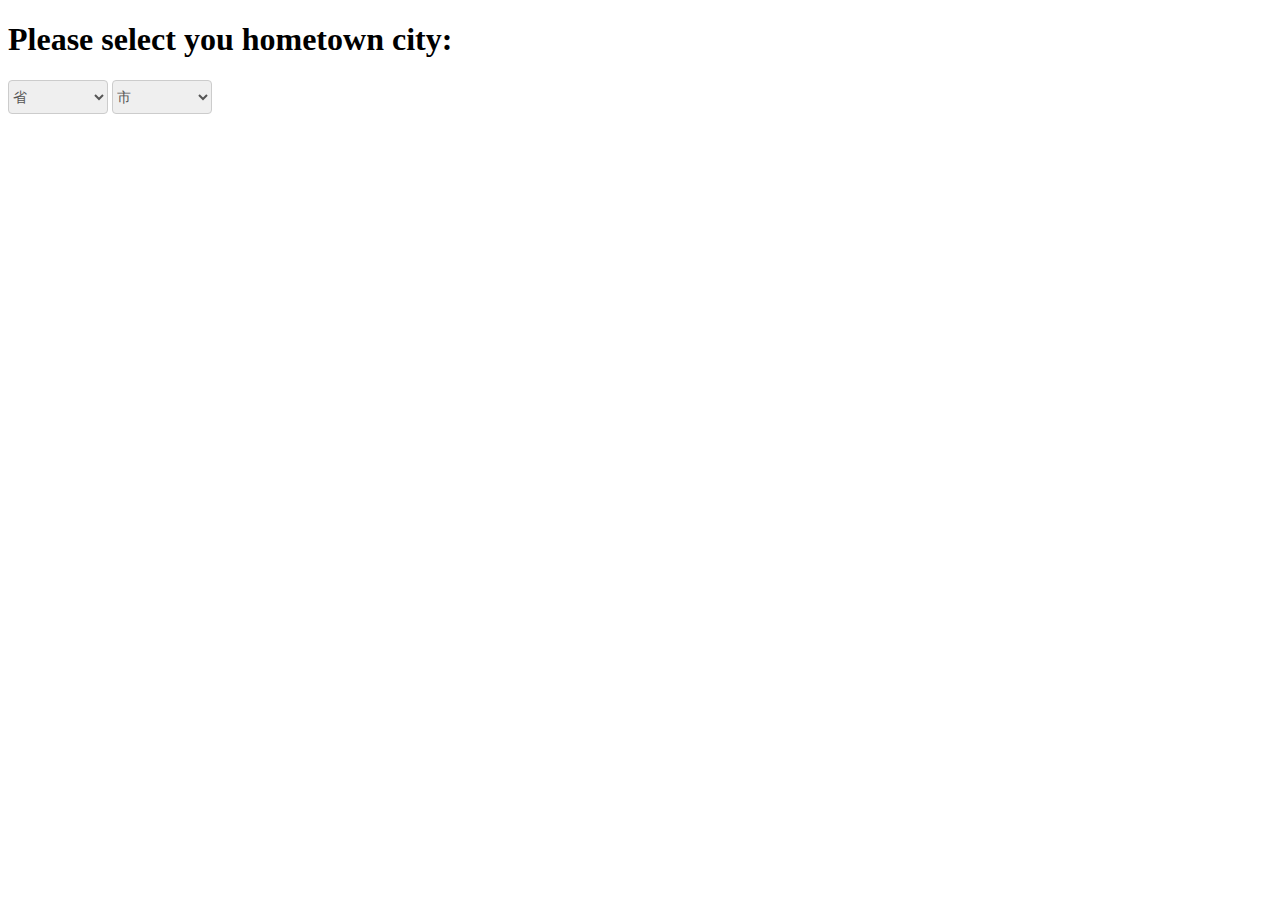
<file: guide/exercise/js-exercise1/js-exercise1.html>
<!DOCTYPE html>
<html>
<head>
	<title>JS Exercise 1</title>
	<meta charset="UTF-8">
	<style type="text/css">
	select {
		height: 34px;
		width: 100px;
		font-size: 14px;
		color: #555;
		border: 1px solid #ccc;
	    border-radius: 4px;
	}
	</style>
	<script type="text/javascript">
	(function(){
		var CITIES = {
			"BJ": [
				{name: "北京", key: "BJ"}
			],
			"SH": [
				{name: "上海", key: "SH"}
			],
			"HLJ": [
				{name: "哈尔滨", key: "HRB"},
				{name: "佳木斯", key: "JMS"},
				{name: "齐齐哈尔", key: "QQHR"}	
			]
		};

		function clearCities() {
			var cityEl = document.getElementById("city");
			for (var i=cityEl.length-1; i>0; i--) {
				cityEl.remove(i);
			}
		}

		function changeCityOptions(stateKey) {
			clearCities();
			var cities = CITIES[stateKey];
			var cityEl = document.getElementById("city");
			for (var i=0; i<cities.length; i++) {
				var city = cities[i];
				var option = document.createElement("option");
				option.text = city.name;
				option.value = city.key;
				cityEl.add(option);
			}
		}

		window.onload = function(){
			var stateEl = document.getElementById("state");

			stateEl.addEventListener('change', function(){
				var state = stateEl.value;
				changeCityOptions(state);
			});
		}
	})();
	</script>
</head>
<body>

<h1>Please select you hometown city:</h1>
<select id="state">
	<option value="">省</option>
	<option value="BJ">北京</option>
	<option value="SH">上海</option>
	<option value="HLJ">黑龙江</option>
</select>
<select id="city">
	<option value="">市</option>
</select>

</body>
</html>
</file>
<file: stylesheets/stylesheet.css>
* {
  box-sizing: border-box; }

body {
  padding: 0;
  margin: 0;
  font-family: "Open Sans", "Helvetica Neue", Helvetica, Arial, sans-serif;
  font-size: 16px;
  line-height: 1.5;
  color: #606c71; }

a {
  color: #1e6bb8;
  text-decoration: none; }
  a:hover {
    text-decoration: underline; }

.btn {
  display: inline-block;
  margin-bottom: 1rem;
  color: rgba(255, 255, 255, 0.7);
  background-color: rgba(255, 255, 255, 0.08);
  border-color: rgba(255, 255, 255, 0.2);
  border-style: solid;
  border-width: 1px;
  border-radius: 0.3rem;
  transition: color 0.2s, background-color 0.2s, border-color 0.2s; }
  .btn + .btn {
    margin-left: 1rem; }

.btn:hover {
  color: rgba(255, 255, 255, 0.8);
  text-decoration: none;
  background-color: rgba(255, 255, 255, 0.2);
  border-color: rgba(255, 255, 255, 0.3); }

@media screen and (min-width: 64em) {
  .btn {
    padding: 0.75rem 1rem; } }

@media screen and (min-width: 42em) and (max-width: 64em) {
  .btn {
    padding: 0.6rem 0.9rem;
    font-size: 0.9rem; } }

@media screen and (max-width: 42em) {
  .btn {
    display: block;
    width: 100%;
    padding: 0.75rem;
    font-size: 0.9rem; }
    .btn + .btn {
      margin-top: 1rem;
      margin-left: 0; } }

.page-header {
  color: #fff;
  text-align: center;
  background-color: #159957;
  background-image: linear-gradient(120deg, #155799, #159957); }

@media screen and (min-width: 64em) {
  .page-header {
    padding: 5rem 6rem; } }

@media screen and (min-width: 42em) and (max-width: 64em) {
  .page-header {
    padding: 3rem 4rem; } }

@media screen and (max-width: 42em) {
  .page-header {
    padding: 2rem 1rem; } }

.project-name {
  margin-top: 0;
  margin-bottom: 0.1rem; }

@media screen and (min-width: 64em) {
  .project-name {
    font-size: 3.25rem; } }

@media screen and (min-width: 42em) and (max-width: 64em) {
  .project-name {
    font-size: 2.25rem; } }

@media screen and (max-width: 42em) {
  .project-name {
    font-size: 1.75rem; } }

.project-tagline {
  margin-bottom: 2rem;
  font-weight: normal;
  opacity: 0.7; }

@media screen and (min-width: 64em) {
  .project-tagline {
    font-size: 1.25rem; } }

@media screen and (min-width: 42em) and (max-width: 64em) {
  .project-tagline {
    font-size: 1.15rem; } }

@media screen and (max-width: 42em) {
  .project-tagline {
    font-size: 1rem; } }

.main-content :first-child {
  margin-top: 0; }
.main-content img {
  max-width: 100%; }
.main-content h1, .main-content h2, .main-content h3, .main-content h4, .main-content h5, .main-content h6 {
  margin-top: 2rem;
  margin-bottom: 1rem;
  font-weight: normal;
  color: #159957; }
.main-content p {
  margin-bottom: 1em; }
.main-content code {
  padding: 2px 4px;
  font-family: Consolas, "Liberation Mono", Menlo, Courier, monospace;
  font-size: 0.9rem;
  color: #383e41;
  background-color: #f3f6fa;
  border-radius: 0.3rem; }
.main-content pre {
  padding: 0.8rem;
  margin-top: 0;
  margin-bottom: 1rem;
  font: 1rem Consolas, "Liberation Mono", Menlo, Courier, monospace;
  color: #567482;
  word-wrap: normal;
  background-color: #f3f6fa;
  border: solid 1px #dce6f0;
  border-radius: 0.3rem; }
  .main-content pre > code {
    padding: 0;
    margin: 0;
    font-size: 0.9rem;
    color: #567482;
    word-break: normal;
    white-space: pre;
    background: transparent;
    border: 0; }
.main-content .highlight {
  margin-bottom: 1rem; }
  .main-content .highlight pre {
    margin-bottom: 0;
    word-break: normal; }
.main-content .highlight pre, .main-content pre {
  padding: 0.8rem;
  overflow: auto;
  font-size: 0.9rem;
  line-height: 1.45;
  border-radius: 0.3rem; }
.main-content pre code, .main-content pre tt {
  display: inline;
  max-width: initial;
  padding: 0;
  margin: 0;
  overflow: initial;
  line-height: inherit;
  word-wrap: normal;
  background-color: transparent;
  border: 0; }
  .main-content pre code:before, .main-content pre code:after, .main-content pre tt:before, .main-content pre tt:after {
    content: normal; }
.main-content ul, .main-content ol {
  margin-top: 0; }
.main-content blockquote {
  padding: 0 1rem;
  margin-left: 0;
  color: #819198;
  border-left: 0.3rem solid #dce6f0; }
  .main-content blockquote > :first-child {
    margin-top: 0; }
  .main-content blockquote > :last-child {
    margin-bottom: 0; }
.main-content table {
  display: block;
  width: 100%;
  overflow: auto;
  word-break: normal;
  word-break: keep-all; }
  .main-content table th {
    font-weight: bold; }
  .main-content table th, .main-content table td {
    padding: 0.5rem 1rem;
    border: 1px solid #e9ebec; }
.main-content dl {
  padding: 0; }
  .main-content dl dt {
    padding: 0;
    margin-top: 1rem;
    font-size: 1rem;
    font-weight: bold; }
  .main-content dl dd {
    padding: 0;
    margin-bottom: 1rem; }
.main-content hr {
  height: 2px;
  padding: 0;
  margin: 1rem 0;
  background-color: #eff0f1;
  border: 0; }

@media screen and (min-width: 64em) {
  .main-content {
    max-width: 64rem;
    padding: 2rem 6rem;
    margin: 0 auto;
    font-size: 1.1rem; } }

@media screen and (min-width: 42em) and (max-width: 64em) {
  .main-content {
    padding: 2rem 4rem;
    font-size: 1.1rem; } }

@media screen and (max-width: 42em) {
  .main-content {
    padding: 2rem 1rem;
    font-size: 1rem; } }

.site-footer {
  padding-top: 2rem;
  margin-top: 2rem;
  border-top: solid 1px #eff0f1; }

.site-footer-owner {
  display: block;
  font-weight: bold; }

.site-footer-credits {
  color: #819198; }

@media screen and (min-width: 64em) {
  .site-footer {
    font-size: 1rem; } }

@media screen and (min-width: 42em) and (max-width: 64em) {
  .site-footer {
    font-size: 1rem; } }

@media screen and (max-width: 42em) {
  .site-footer {
    font-size: 0.9rem; } }
</file>
<file: stylesheets/github-light.css>
/*
The MIT License (MIT)

Copyright (c) 2015 GitHub, Inc.

Permission is hereby granted, free of charge, to any person obtaining a copy
of this software and associated documentation files (the "Software"), to deal
in the Software without restriction, including without limitation the rights
to use, copy, modify, merge, publish, distribute, sublicense, and/or sell
copies of the Software, and to permit persons to whom the Software is
furnished to do so, subject to the following conditions:

The above copyright notice and this permission notice shall be included in all
copies or substantial portions of the Software.

THE SOFTWARE IS PROVIDED "AS IS", WITHOUT WARRANTY OF ANY KIND, EXPRESS OR
IMPLIED, INCLUDING BUT NOT LIMITED TO THE WARRANTIES OF MERCHANTABILITY,
FITNESS FOR A PARTICULAR PURPOSE AND NONINFRINGEMENT. IN NO EVENT SHALL THE
AUTHORS OR COPYRIGHT HOLDERS BE LIABLE FOR ANY CLAIM, DAMAGES OR OTHER
LIABILITY, WHETHER IN AN ACTION OF CONTRACT, TORT OR OTHERWISE, ARISING FROM,
OUT OF OR IN CONNECTION WITH THE SOFTWARE OR THE USE OR OTHER DEALINGS IN THE
SOFTWARE.

*/

.pl-c /* comment */ {
  color: #969896;
}

.pl-c1      /* constant, markup.raw, meta.diff.header, meta.module-reference, meta.property-name, support, support.constant, support.variable, variable.other.constant */,
.pl-s .pl-v /* string variable */ {
  color: #0086b3;
}

.pl-e  /* entity */,
.pl-en /* entity.name */ {
  color: #795da3;
}

.pl-s .pl-s1 /* string source */,
.pl-smi      /* storage.modifier.import, storage.modifier.package, storage.type.java, variable.other, variable.parameter.function */ {
  color: #333;
}

.pl-ent /* entity.name.tag */ {
  color: #63a35c;
}

.pl-k /* keyword, storage, storage.type */ {
  color: #a71d5d;
}

.pl-pds              /* punctuation.definition.string, string.regexp.character-class */,
.pl-s                /* string */,
.pl-s .pl-pse .pl-s1 /* string punctuation.section.embedded source */,
.pl-sr               /* string.regexp */,
.pl-sr .pl-cce       /* string.regexp constant.character.escape */,
.pl-sr .pl-sra       /* string.regexp string.regexp.arbitrary-repitition */,
.pl-sr .pl-sre       /* string.regexp source.ruby.embedded */ {
  color: #183691;
}

.pl-v /* variable */ {
  color: #ed6a43;
}

.pl-id /* invalid.deprecated */ {
  color: #b52a1d;
}

.pl-ii /* invalid.illegal */ {
  background-color: #b52a1d;
  color: #f8f8f8;
}

.pl-sr .pl-cce /* string.regexp constant.character.escape */ {
  color: #63a35c;
  font-weight: bold;
}

.pl-ml /* markup.list */ {
  color: #693a17;
}

.pl-mh        /* markup.heading */,
.pl-mh .pl-en /* markup.heading entity.name */,
.pl-ms        /* meta.separator */ {
  color: #1d3e81;
  font-weight: bold;
}

.pl-mq /* markup.quote */ {
  color: #008080;
}

.pl-mi /* markup.italic */ {
  color: #333;
  font-style: italic;
}

.pl-mb /* markup.bold */ {
  color: #333;
  font-weight: bold;
}

.pl-md /* markup.deleted, meta.diff.header.from-file */ {
  background-color: #ffecec;
  color: #bd2c00;
}

.pl-mi1 /* markup.inserted, meta.diff.header.to-file */ {
  background-color: #eaffea;
  color: #55a532;
}

.pl-mdr /* meta.diff.range */ {
  color: #795da3;
  font-weight: bold;
}

.pl-mo /* meta.output */ {
  color: #1d3e81;
}
</file>
<file: challenges/Challenge2-UserInfo/css/common.css>
body {
	font-family: "Helvetica Neue", Helvetica, Arial, sans-serif;
    font-size: 14px;
    line-height: 1.42857143;
    color: #333;
    background-color: #fff;
}

h1 {
    font-size: 36px;
    margin-top: 20px;
	margin-bottom: 10px;
    font-weight: 500;
	line-height: 1.1;
}

* {
	box-sizing: border-box;
}

.center-block {
	display: block;	
    margin-right: auto;
    margin-left: auto;
}

.form-group {
    margin-bottom: 15px;
}

label {
    display: inline-block;
    max-width: 100%;
    margin-bottom: 5px;
    font-weight: bold;
}

.page-title {
	text-align: center;
}

.kcb-logo {
	width: 150px;
}
</file>
<file: challenges/Challenge3-Validation/css/common.css>
body {
	font-family: "Helvetica Neue", Helvetica, Arial, sans-serif;
    font-size: 14px;
    line-height: 1.42857143;
    color: #333;
    background-color: #fff;
}

h1 {
    font-size: 36px;
    margin-top: 20px;
	margin-bottom: 10px;
    font-weight: 500;
	line-height: 1.1;
}

* {
	box-sizing: border-box;
}

.center-block {
	display: block;	
    margin-right: auto;
    margin-left: auto;
}

.form-group {
    margin-bottom: 15px;
}

label {
    display: inline-block;
    max-width: 100%;
    margin-bottom: 5px;
    font-weight: bold;
}

.page-title {
	text-align: center;
}

.kcb-logo {
	width: 150px;
}
</file>
